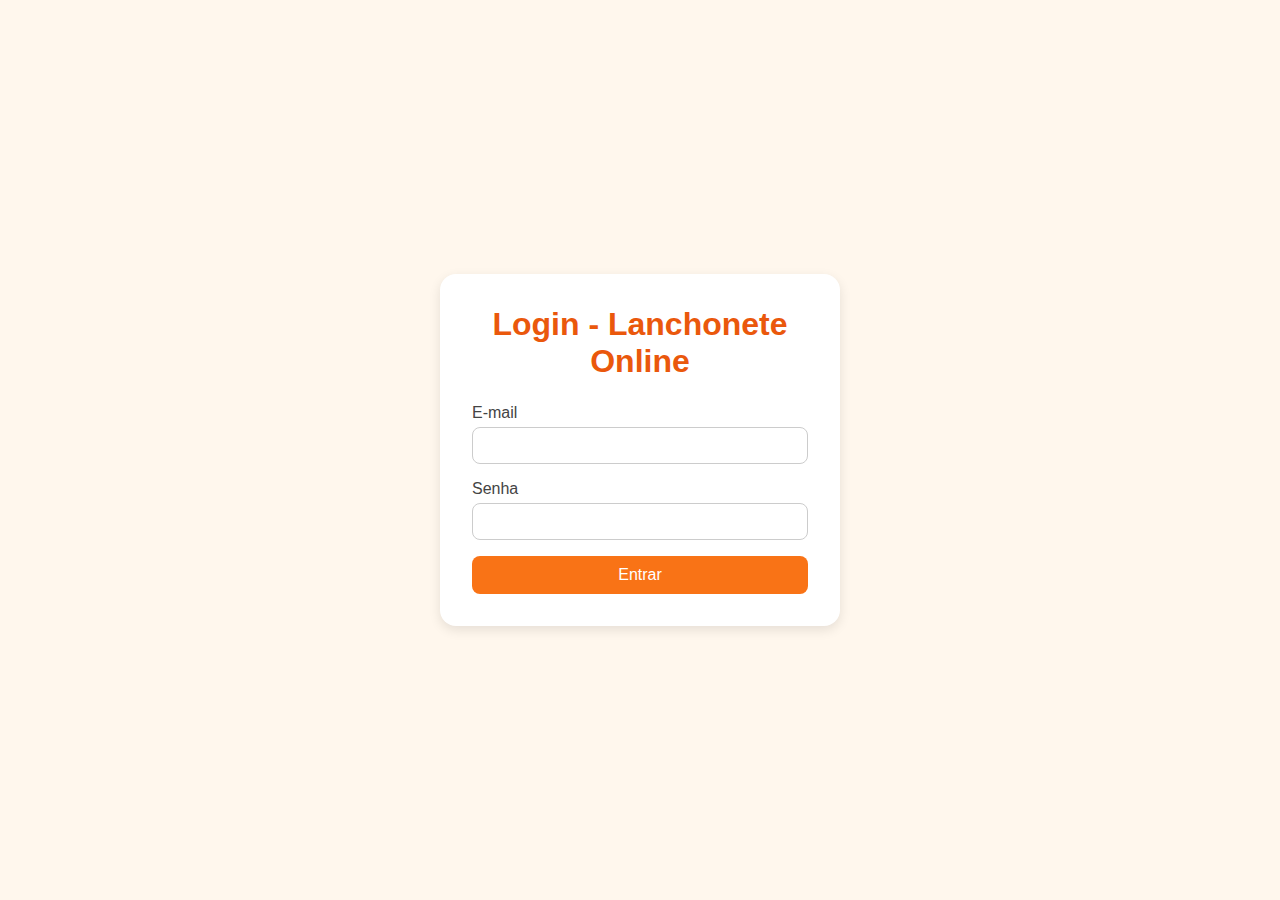
<file: frontend/index.html>
<!DOCTYPE html>
<html lang="pt-BR">
<head>
  <meta charset="UTF-8">
  <meta name="viewport" content="width=device-width, initial-scale=1.0">
  <title>Lanchonete Online </title>
  <link rel="stylesheet" href="style.css">
</head>
<body>

  <!-- Login -->
  <div id="login" class="login-container">
    <div class="login-box">
      <h1>Login - Lanchonete Online</h1>
      <form id="loginForm">
        <label for="email">E-mail</label>
        <input type="email" id="email" required>

        <label for="password">Senha</label>
        <input type="password" id="password" required>

        <button type="submit">Entrar</button>
      </form>
    </div>
  </div>

  <!-- Cardápio -->
  <div id="menu" class="hidden">
    <header>
      <h1> Lanchonete Online</h1>
      <nav>
        <button>Home</button>
        <button>Cardápio</button>
        <button>Carrinho</button>
        <button id="logout">Sair</button>
      </nav>
    </header>

    <main class="menu">
      <div class="card">
        <div class="image"></div>
        <h2>X-Burger</h2>
        <p>Pão, carne, queijo e molho especial</p>
        <span>R$ 15,00</span>
        <button>Adicionar ao carrinho</button>
      </div>
      <div class="card">
        <div class="image"></div>
        <h2>X-Salada</h2>
        <p>Pão, carne, queijo, alface, tomate</p>
        <span>R$ 17,00</span>
        <button>Adicionar ao carrinho</button>
      </div>
      <div class="card">
        <div class="image"></div>
        <h2>X-Bacon</h2>
        <p>Pão, carne, queijo e bacon crocante</p>
        <span>R$ 18,00</span>
        <button>Adicionar ao carrinho</button>
      </div>
      <div class="card">
        <div class="image"></div>
        <h2>Combo Família</h2>
        <p>2 lanches + batata + refrigerante</p>
        <span>R$ 39,90</span>
        <button>Adicionar ao carrinho</button>
      </div>
      <div class="card">
        <div class="image"></div>
        <h2>Batata Frita</h2>
        <p>Batata crocante com sal a gosto</p>
        <span>R$ 10,00</span>
        <button>Adicionar ao carrinho</button>
      </div>
      <div class="card">
        <div class="image"></div>
        <h2>Refrigerante</h2>
        <p>Lata 350ml, vários sabores</p>
        <span>R$ 6,00</span>
        <button>Adicionar ao carrinho</button>
      </div>
    </main>

    <footer>
      © 2025 Lanchonete Online — Desenvolvido por Equipe Web I
    </footer>
  </div>

  <script src="app.js"></script>
</body>
</html>
</file>
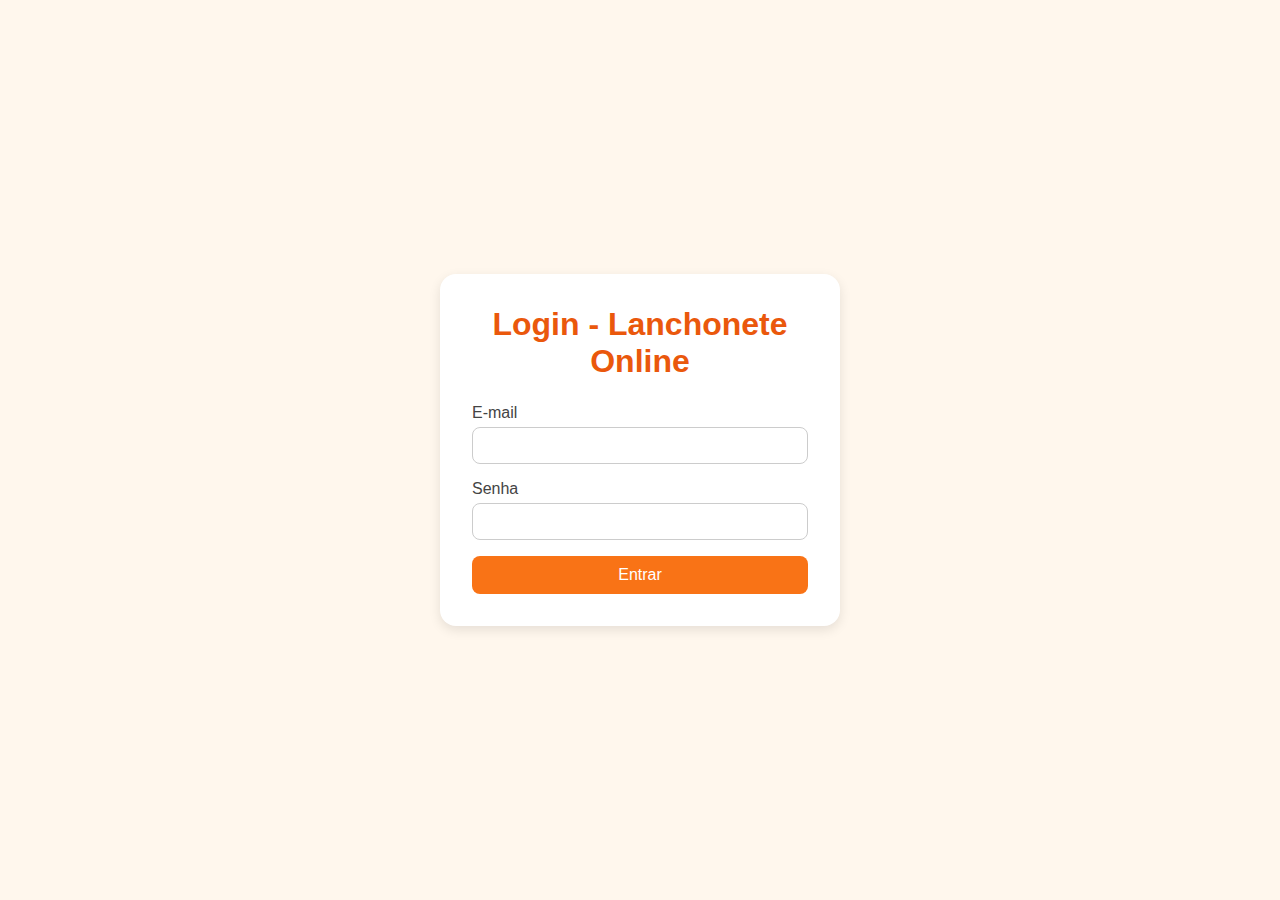
<file: 005-projeto/frontend/index.html>
<!DOCTYPE html>
<html lang="pt-BR">
<head>
  <meta charset="UTF-8">
  <meta name="viewport" content="width=device-width, initial-scale=1.0">
  <title>Lanchonete Online 🍔</title>
  <link rel="stylesheet" href="style.css">
</head>
<body>

  <!-- Login -->
  <div id="login" class="login-container">
    <div class="login-box">
      <h1>Login - Lanchonete Online</h1>
      <form id="loginForm">
        <label for="email">E-mail</label>
        <input type="email" id="email" required>

        <label for="password">Senha</label>
        <input type="password" id="password" required>

        <button type="submit">Entrar</button>
      </form>
    </div>
  </div>

  <!-- Cardápio -->
  <div id="menu" class="hidden">
    <header>
      <h1>🍔 Lanchonete Online</h1>
      <nav>
        <button>Home</button>
        <button>Cardápio</button>
        <button>Carrinho</button>
        <button id="logout">Sair</button>
      </nav>
    </header>

    <main class="menu">
      <div class="card">
        <div class="image"></div>
        <h2>X-Burger</h2>
        <p>Pão, carne, queijo e molho especial</p>
        <span>R$ 15,00</span>
        <button>Adicionar ao carrinho</button>
      </div>
      <div class="card">
        <div class="image"></div>
        <h2>X-Salada</h2>
        <p>Pão, carne, queijo, alface, tomate</p>
        <span>R$ 17,00</span>
        <button>Adicionar ao carrinho</button>
      </div>
      <div class="card">
        <div class="image"></div>
        <h2>X-Bacon</h2>
        <p>Pão, carne, queijo e bacon crocante</p>
        <span>R$ 18,00</span>
        <button>Adicionar ao carrinho</button>
      </div>
      <div class="card">
        <div class="image"></div>
        <h2>Combo Família</h2>
        <p>2 lanches + batata + refrigerante</p>
        <span>R$ 39,90</span>
        <button>Adicionar ao carrinho</button>
      </div>
      <div class="card">
        <div class="image"></div>
        <h2>Batata Frita</h2>
        <p>Batata crocante com sal a gosto</p>
        <span>R$ 10,00</span>
        <button>Adicionar ao carrinho</button>
      </div>
      <div class="card">
        <div class="image"></div>
        <h2>Refrigerante</h2>
        <p>Lata 350ml, vários sabores</p>
        <span>R$ 6,00</span>
        <button>Adicionar ao carrinho</button>
      </div>
    </main>

    <footer>
      © 2025 Lanchonete Online — Desenvolvido por Equipe Web I
    </footer>
  </div>

  <script src="app.js"></script>
</body>
</html>
</file>
<file: frontend/style.css>
* {
  box-sizing: border-box;
  font-family: Arial, Helvetica, sans-serif;
  margin: 0;
  padding: 0;
}

body {
  background-color: #fff7ed;
  color: #333;
  min-height: 100vh;
}

/* ===== LOGIN ===== */
.login-container {
  display: flex;
  justify-content: center;
  align-items: center;
  height: 100vh;
}

.login-box {
  background: #fff;
  padding: 2rem;
  border-radius: 16px;
  box-shadow: 0 4px 12px rgba(0, 0, 0, 0.1);
  width: 90%;
  max-width: 400px;
  animation: slideIn 0.5s ease;
}

.login-box h1 {
  text-align: center;
  color: #ea580c;
  margin-bottom: 1.5rem;
}

.login-box label {
  display: block;
  color: #444;
  margin-bottom: 0.3rem;
}

.login-box input {
  width: 100%;
  padding: 10px;
  margin-bottom: 1rem;
  border: 1px solid #ccc;
  border-radius: 8px;
  outline: none;
  transition: border-color 0.3s;
}

.login-box input:focus {
  border-color: #f97316;
}

.login-box button {
  width: 100%;
  background: #f97316;
  color: white;
  padding: 10px;
  border: none;
  border-radius: 8px;
  cursor: pointer;
  font-size: 16px;
  transition: background 0.3s;
}

.login-box button:hover {
  background: #ea580c;
}

/* ===== CARDÁPIO ===== */
header {
  background: #f97316;
  color: white;
  padding: 1rem 2rem;
  display: flex;
  justify-content: space-between;
  align-items: center;
  box-shadow: 0 2px 5px rgba(0, 0, 0, 0.1);
}

header h1 {
  font-size: 20px;
}

nav button {
  background: none;
  border: none;
  color: white;
  font-weight: bold;
  margin-left: 10px;
  cursor: pointer;
  transition: opacity 0.2s;
}

nav button:hover {
  opacity: 0.8;
}

.menu {
  display: grid;
  grid-template-columns: repeat(auto-fit, minmax(250px, 1fr));
  gap: 1rem;
  padding: 2rem;
}

.card {
  background: #fff;
  border-radius: 16px;
  padding: 1rem;
  text-align: center;
  box-shadow: 0 4px 10px rgba(0, 0, 0, 0.1);
  transition: transform 0.2s;
}

.card:hover {
  transform: translateY(-5px);
}

.card .image {
  background: #fed7aa;
  height: 150px;
  border-radius: 12px;
  margin-bottom: 1rem;
}

.card h2 {
  font-size: 18px;
  color: #333;
  margin-bottom: 0.5rem;
}

.card p {
  color: #666;
  font-size: 14px;
  margin-bottom: 0.5rem;
}

.card span {
  color: #ea580c;
  font-weight: bold;
  display: block;
  margin-bottom: 0.8rem;
}

.card button {
  background: #f97316;
  color: white;
  border: none;
  padding: 8px 16px;
  border-radius: 8px;
  cursor: pointer;
  transition: background 0.3s;
}

.card button:hover {
  background: #ea580c;
}

footer {
  text-align: center;
  padding: 1rem;
  font-size: 14px;
  color: #666;
  background: #f5f5f5;
  margin-top: 2rem;
}

/* ===== ANIMAÇÃO ===== */
@keyframes slideIn {
  from {
    opacity: 0;
    transform: translateY(30px);
  }
  to {
    opacity: 1;
    transform: translateY(0);
  }
}

/* ===== OCULTAR/EXIBIR ===== */
.hidden {
  display: none;
}
</file>
<file: 005-projeto/frontend/style.css>
* {
  box-sizing: border-box;
  font-family: Arial, Helvetica, sans-serif;
  margin: 0;
  padding: 0;
}

body {
  background-color: #fff7ed;
  color: #333;
  min-height: 100vh;
}

/* ===== LOGIN ===== */
.login-container {
  display: flex;
  justify-content: center;
  align-items: center;
  height: 100vh;
}

.login-box {
  background: #fff;
  padding: 2rem;
  border-radius: 16px;
  box-shadow: 0 4px 12px rgba(0, 0, 0, 0.1);
  width: 90%;
  max-width: 400px;
  animation: slideIn 0.5s ease;
}

.login-box h1 {
  text-align: center;
  color: #ea580c;
  margin-bottom: 1.5rem;
}

.login-box label {
  display: block;
  color: #444;
  margin-bottom: 0.3rem;
}

.login-box input {
  width: 100%;
  padding: 10px;
  margin-bottom: 1rem;
  border: 1px solid #ccc;
  border-radius: 8px;
  outline: none;
  transition: border-color 0.3s;
}

.login-box input:focus {
  border-color: #f97316;
}

.login-box button {
  width: 100%;
  background: #f97316;
  color: white;
  padding: 10px;
  border: none;
  border-radius: 8px;
  cursor: pointer;
  font-size: 16px;
  transition: background 0.3s;
}

.login-box button:hover {
  background: #ea580c;
}

/* ===== CARDÁPIO ===== */
header {
  background: #f97316;
  color: white;
  padding: 1rem 2rem;
  display: flex;
  justify-content: space-between;
  align-items: center;
  box-shadow: 0 2px 5px rgba(0, 0, 0, 0.1);
}

header h1 {
  font-size: 20px;
}

nav button {
  background: none;
  border: none;
  color: white;
  font-weight: bold;
  margin-left: 10px;
  cursor: pointer;
  transition: opacity 0.2s;
}

nav button:hover {
  opacity: 0.8;
}

.menu {
  display: grid;
  grid-template-columns: repeat(auto-fit, minmax(250px, 1fr));
  gap: 1rem;
  padding: 2rem;
}

.card {
  background: #fff;
  border-radius: 16px;
  padding: 1rem;
  text-align: center;
  box-shadow: 0 4px 10px rgba(0, 0, 0, 0.1);
  transition: transform 0.2s;
}

.card:hover {
  transform: translateY(-5px);
}

.card .image {
  background: #fed7aa;
  height: 150px;
  border-radius: 12px;
  margin-bottom: 1rem;
}

.card h2 {
  font-size: 18px;
  color: #333;
  margin-bottom: 0.5rem;
}

.card p {
  color: #666;
  font-size: 14px;
  margin-bottom: 0.5rem;
}

.card span {
  color: #ea580c;
  font-weight: bold;
  display: block;
  margin-bottom: 0.8rem;
}

.card button {
  background: #f97316;
  color: white;
  border: none;
  padding: 8px 16px;
  border-radius: 8px;
  cursor: pointer;
  transition: background 0.3s;
}

.card button:hover {
  background: #ea580c;
}

footer {
  text-align: center;
  padding: 1rem;
  font-size: 14px;
  color: #666;
  background: #f5f5f5;
  margin-top: 2rem;
}

/* ===== ANIMAÇÃO ===== */
@keyframes slideIn {
  from {
    opacity: 0;
    transform: translateY(30px);
  }
  to {
    opacity: 1;
    transform: translateY(0);
  }
}

/* ===== OCULTAR/EXIBIR ===== */
.hidden {
  display: none;
}
</file>
